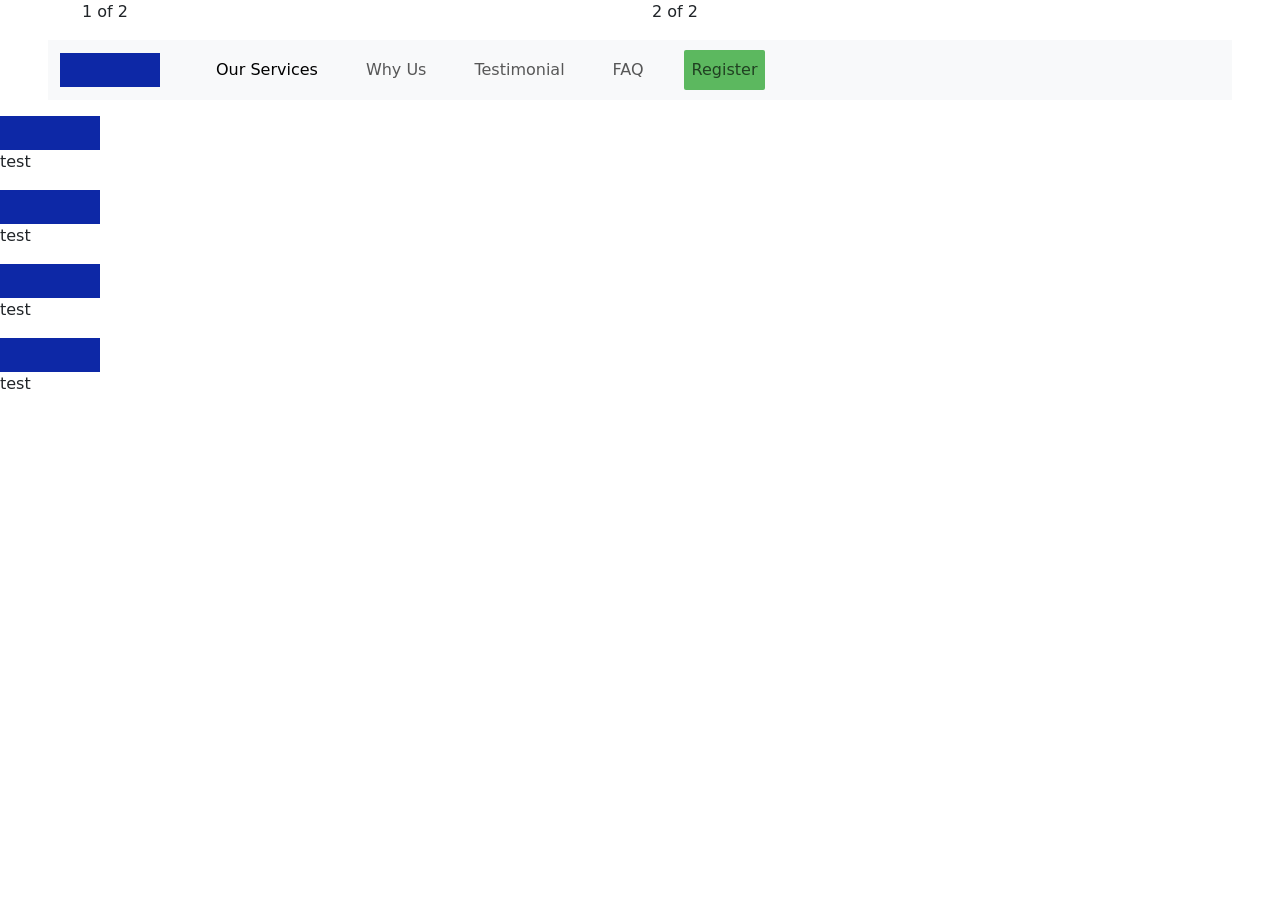
<file: LC-1/index.html>
<!DOCTYPE html>
<html lang="en">

<head>
    <meta charset="UTF-8">
    <meta http-equiv="X-UA-Compatible" content="IE=edge">
    <meta name="viewport" content="width=device-width, initial-scale=1.0">
    <title>Document</title>
    <!-- install offline bootstrap -->
    <!-- <link rel="stylesheet" href="assets/css/bootstrap-5.3.0-alpha1-dist/css/bootstrap.min.css"> -->

    <!-- install online bootstrap -->
    <link href="https://cdn.jsdelivr.net/npm/bootstrap@5.3.0-alpha1/dist/css/bootstrap.min.css" rel="stylesheet"
        integrity="sha384-GLhlTQ8iRABdZLl6O3oVMWSktQOp6b7In1Zl3/Jr59b6EGGoI1aFkw7cmDA6j6gD" crossorigin="anonymous">

    <style>
        .greeting {
            background-color: blue;
        }

        .perpisahan {
            background-color: red;
        }

        /* important */
        .navbar {
            /* background-color: black!important; */
            /* font-size: 100px; */
            /* margin: 20px 100px; */
        }

        /* css class sendiri */
        .navbar-test {
            /* background-color: black; */
        }

        .nav-button {
            background-color: #5CB85F;
            border-radius: 2px;
            border: none;
        }

        .nav-link {
            margin-left: 32px;
        }

        .body {
            background-color: greenyellow;
        }

        @media(max-width: 992px) {
            .responsive {
                display: flex;
                background-color: yellow;
                width: 100%;
                margin-top: 10px;
            }
        }

        @media(max-width: 768px) {
            .responsive {
                display: flex;
                background-color: green;
                width: 50%;
                margin-top: 10px;
            }

            body {
                background-color: burlywood;
            }
        }

        @media(max-width: 575px) {
            .responsive {
                display: inline;
                background-color: blue;
                width: 100px;
                margin-top: 10px;
            }


            body {
                background-color: white;
            }
        }
    </style>
</head>

<body>

    <div class="container">
        <div class="row">
            <div class="col">
                1 of 2
            </div>
            <div class="col">
                2 of 2
            </div>
        </div>
    </div>

    <!-- <div class="body">
        <p>ini fsw 3</p>
        <p>ini fsw 3</p>
        <p>ini fsw 3</p>
        <p>ini fsw 3</p>
        <p>ini fsw 3</p>
        <p>ini fsw 3</p>
        <p>ini fsw 3</p>
        <p>ini fsw 3</p>
        <p>ini fsw 3</p>
        <p>ini fsw 3</p>
    </div> -->

    <!-- navbar section -->
    <nav class="navbar navbar-expand-lg navbar-light bg-light mx-5 my-3">
        <div class="container-fluid">
            <a class="navbar-brand" href="#">
                <img src="assets/images/logo.svg" alt="">
            </a>
            <button class="navbar-toggler" type="button" data-bs-toggle="collapse" data-bs-target="#navbarNav"
                aria-controls="navbarNav" aria-expanded="false" aria-label="Toggle navigation">
                <span class="navbar-toggler-icon"></span>
            </button>
            <div class="collapse navbar-collapse me-auto navbar-test" id="navbarNav">
                <ul class="navbar-nav">
                    <li class="nav-item">
                        <a class="nav-link active" aria-current="page" href="#">Our Services</a>
                    </li>
                    <li class="nav-item">
                        <a class="nav-link" href="#">Why Us</a>
                    </li>
                    <li class="nav-item">
                        <a class="nav-link" href="#">Testimonial</a>
                    </li>
                    <li class="nav-item">
                        <a class="nav-link" href="#">FAQ</a>
                    </li>
                    <li class="nav-item">
                        <button class="nav-link nav-button" href="#">Register</button>
                    </li>
                </ul>
            </div>
        </div>
    </nav>

    <!-- ini adalah hello -->
    <!-- <div class="greeting">
        <h1>Hello temen2</h1>
        <p>aku imam, anak fsw 3</p>
    </div>

    <div class="perpisahan">
        <p>bye</p>
    </div>

    <h2>hi</h2>
    <h3>hello</h3>
    <h4>test</h4>

    <button>on</button>
    <button disabled>off</button>

    <a href="https://freefrontend.com/bootstrap-carousels/">test</a> -->

    <div class="responsive">
        <img src="assets/images/logo.svg" alt="">
        <p>test</p>
    </div>
    <div class="responsive">
        <img src="assets/images/logo.svg" alt="">
        <p>test</p>
    </div>
    <div class="responsive">
        <img src="assets/images/logo.svg" alt="">
        <p>test</p>
    </div>
    <div class="responsive">
        <img src="assets/images/logo.svg" alt="">
        <p>test</p>
    </div>
</body>

</html>
</file>
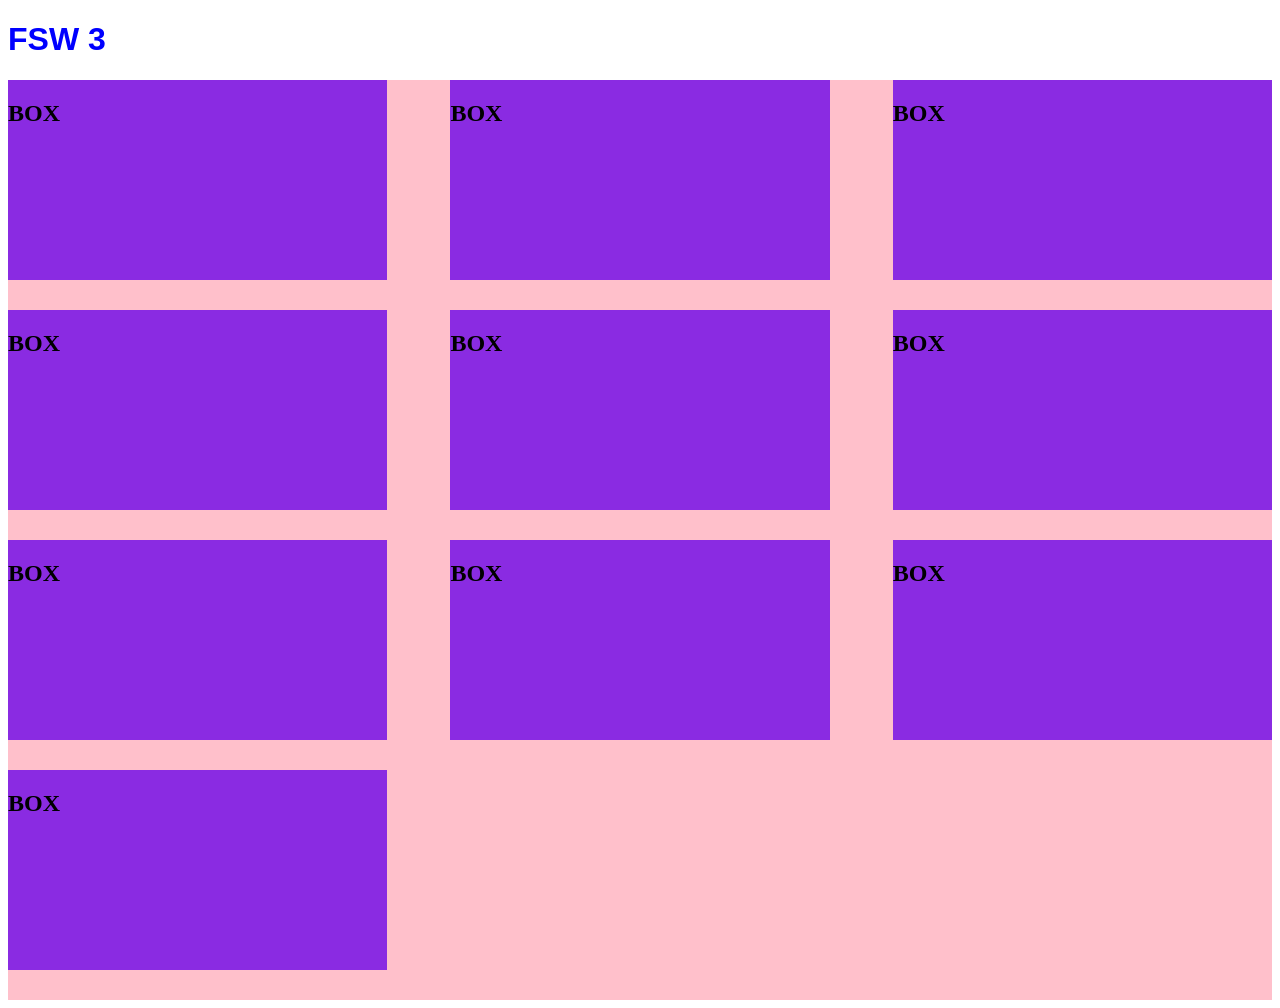
<file: LC-2/index.html>
<!DOCTYPE html>
<html lang="en">
  <head>
    <meta charset="UTF-8" />
    <meta http-equiv="X-UA-Compatible" content="IE=edge" />
    <meta name="viewport" content="width=device-width, initial-scale=1">
    <title>Responsive Practice</title>
    <link rel="stylesheet" href="index.css" />
  </head>
  <body>
    <h1>FSW 3</h1>

    <!-- cara cepet bikin div class. Ex : .col -->
    <div class="container">
        <div class="col"><h2>BOX</h2></div>
        <div class="col"><h2>BOX</h2></div>
        <div class="col"><h2>BOX</h2></div>
        <div class="col"><h2>BOX</h2></div>
        <div class="col"><h2>BOX</h2></div>
        <div class="col"><h2>BOX</h2></div>
        <div class="col"><h2>BOX</h2></div>
        <div class="col"><h2>BOX</h2></div>
        <div class="col"><h2>BOX</h2></div>
        <div class="col"><h2>BOX</h2></div>
    </div>
  </body>
  </html>
</file>
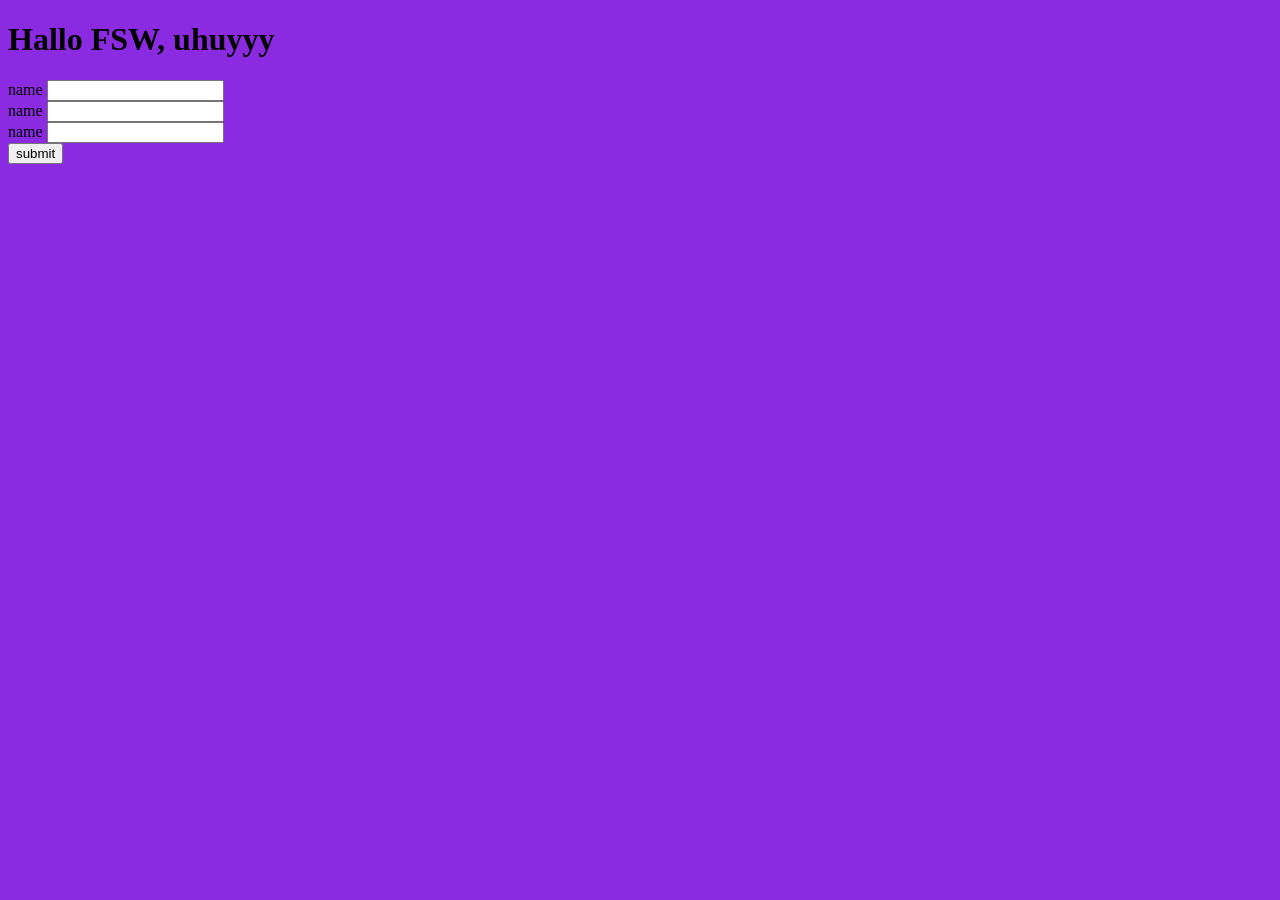
<file: LC-7-Chapter-3/index.html>
<!DOCTYPE html>
<html lang="en">
<head>
    <meta charset="UTF-8">
    <meta http-equiv="X-UA-Compatible" content="IE=edge">
    <meta name="viewport" content="width=device-width, initial-scale=1.0">
    <title>Document</title>
    <link rel="stylesheet" href="style.css" />
     <script src="./index.js" charset="utf-8"></script>
</head>
<body>
    <h1> Hallo FSW, uhuyyy</h1>
    <form action ="" class="form">
        <div>
            <label for="name">name</label>
            <input type="text">
        </div>
        <div>
            <label for="name">name</label>
            <input type="text">
        </div>
        <div>
            <label for="name">name</label>
            <input type="text">
        </div>
        <button onclick="hello()">submit</button>
    </form>

<!-- menyimpan javascript disini -->
    <!-- <script type="text/javascript">
        console.log("Hello There")
        alert('Hello FSW3');
        function hello() {
            console.log('Hello World')
        }
    </script> -->
 
<!-- Ditaruh atas -->
    <!-- <script src="./index.js" charset="utf-8">

    </script> -->


</body>
</html>
</file>
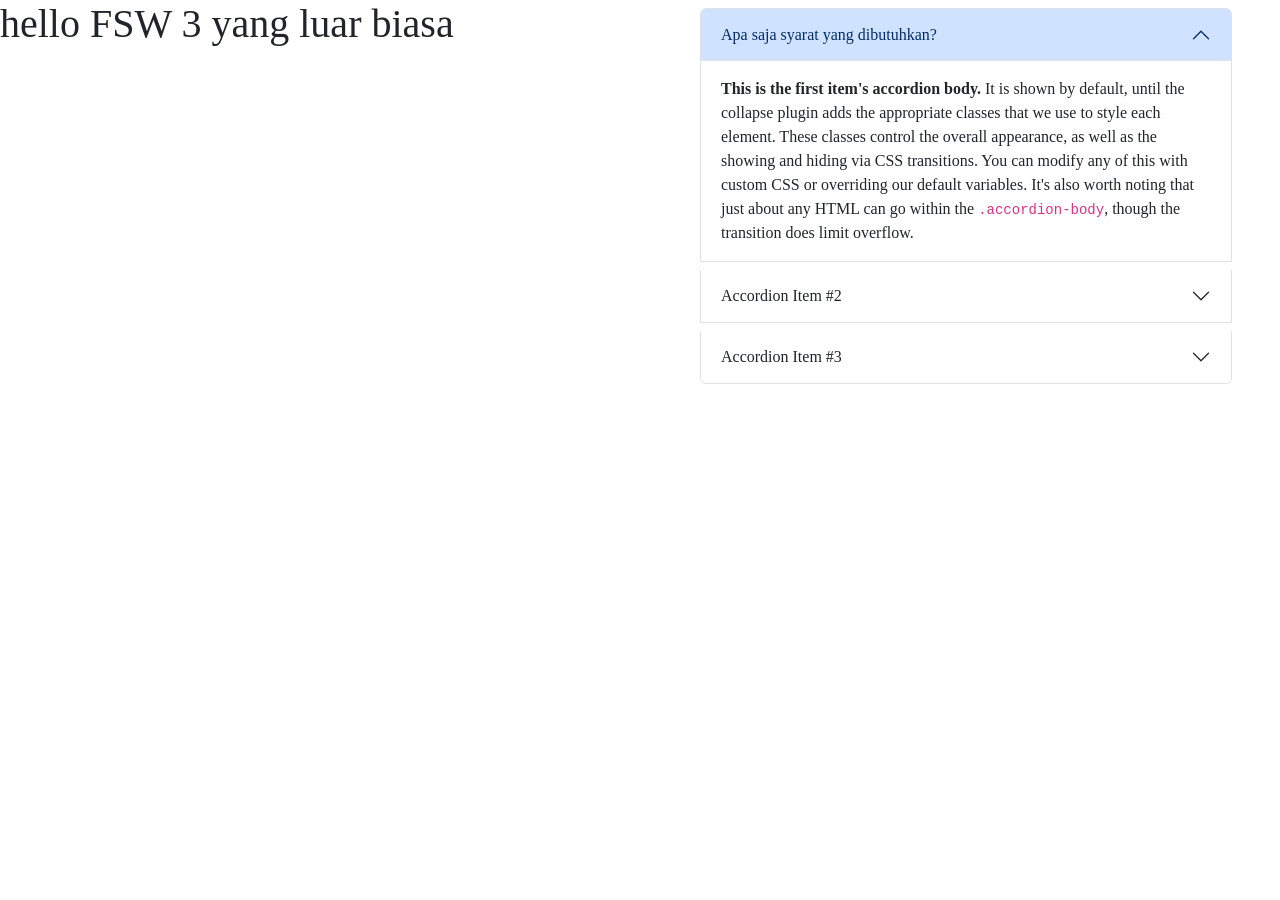
<file: LC-1/accordion.html>
<!DOCTYPE html>
<html lang="en">

<head>
    <meta charset="UTF-8">
    <meta http-equiv="X-UA-Compatible" content="IE=edge">
    <meta name="viewport" content="width=device-width, initial-scale=1.0">
    <title>Document</title>
    <link href="https://cdn.jsdelivr.net/npm/bootstrap@5.3.0-alpha1/dist/css/bootstrap.min.css" rel="stylesheet"
        integrity="sha384-GLhlTQ8iRABdZLl6O3oVMWSktQOp6b7In1Zl3/Jr59b6EGGoI1aFkw7cmDA6j6gD" crossorigin="anonymous">
    <style>
        body {
            /* font-family: 'Helvetica'; */
            font-family: 'Climate Crisis', cursive;
        }
    </style>
</head>

<body>
    <div class="row">
        <div class="col-6">
            <h1>hello FSW 3 yang luar biasa</h1>
        </div>
        <div class="col-6">
            <div class="accordion px-5" id="accordionExample">
                <div class="accordion-item mt-2">
                    <h2 class="accordion-header" id="headingOne">
                        <button class="accordion-button" type="button" data-bs-toggle="collapse"
                            data-bs-target="#collapseOne" aria-expanded="true" aria-controls="collapseOne">
                            Apa saja syarat yang dibutuhkan?
                        </button>
                    </h2>
                    <div id="collapseOne" class="accordion-collapse collapse show" aria-labelledby="headingOne"
                        data-bs-parent="#accordionExample">
                        <div class="accordion-body">
                            <strong>This is the first item's accordion body.</strong> It is shown by default, until the
                            collapse
                            plugin adds the appropriate classes that we use to style each element. These classes control
                            the
                            overall appearance, as well as the showing and hiding via CSS transitions. You can modify
                            any of
                            this with custom CSS or overriding our default variables. It's also worth noting that just
                            about
                            any
                            HTML can go within the <code>.accordion-body</code>, though the transition does limit
                            overflow.
                        </div>
                    </div>
                </div>
                <div class="accordion-item mt-2">
                    <h2 class="accordion-header" id="headingTwo">
                        <button class="accordion-button collapsed" type="button" data-bs-toggle="collapse"
                            data-bs-target="#collapseTwo" aria-expanded="false" aria-controls="collapseTwo">
                            Accordion Item #2
                        </button>
                    </h2>
                    <div id="collapseTwo" class="accordion-collapse collapse" aria-labelledby="headingTwo"
                        data-bs-parent="#accordionExample">
                        <div class="accordion-body">
                            <strong>This is the second item's accordion body.</strong> It is hidden by default, until
                            the
                            collapse plugin adds the appropriate classes that we use to style each element. These
                            classes
                            control the overall appearance, as well as the showing and hiding via CSS transitions. You
                            can
                            modify any of this with custom CSS or overriding our default variables. It's also worth
                            noting
                            that
                            just about any HTML can go within the <code>.accordion-body</code>, though the transition
                            does
                            limit
                            overflow.
                        </div>
                    </div>
                </div>
                <div class="accordion-item mt-2">
                    <h2 class="accordion-header" id="headingThree">
                        <button class="accordion-button collapsed" type="button" data-bs-toggle="collapse"
                            data-bs-target="#collapseThree" aria-expanded="false" aria-controls="collapseThree">
                            Accordion Item #3
                        </button>
                    </h2>
                    <div id="collapseThree" class="accordion-collapse collapse" aria-labelledby="headingThree"
                        data-bs-parent="#accordionExample">
                        <div class="accordion-body">
                            <strong>This is the third item's accordion body.</strong> It is hidden by default, until the
                            collapse plugin adds the appropriate classes that we use to style each element. These
                            classes
                            control the overall appearance, as well as the showing and hiding via CSS transitions. You
                            can
                            modify any of this with custom CSS or overriding our default variables. It's also worth
                            noting
                            that
                            just about any HTML can go within the <code>.accordion-body</code>, though the transition
                            does
                            limit
                            overflow.
                        </div>
                    </div>
                </div>
            </div>
        </div>
    </div>


    <script src="https://cdn.jsdelivr.net/npm/bootstrap@5.3.0-alpha1/dist/js/bootstrap.bundle.min.js"
        integrity="sha384-w76AqPfDkMBDXo30jS1Sgez6pr3x5MlQ1ZAGC+nuZB+EYdgRZgiwxhTBTkF7CXvN"
        crossorigin="anonymous"></script>
</body>

</html>
</file>
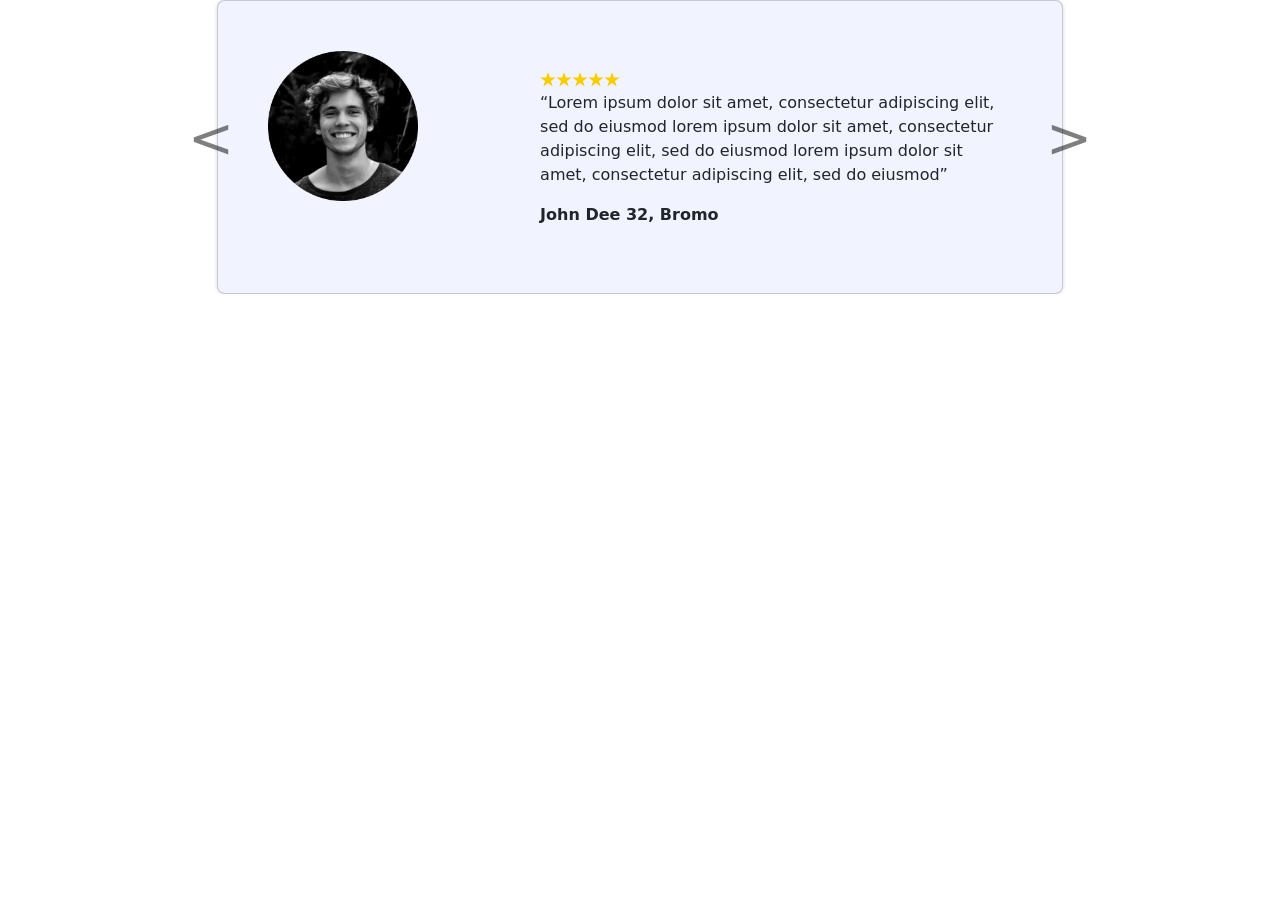
<file: LC-1/carousel.html>
<!DOCTYPE html>
<html lang="en">

<head>
    <meta charset="UTF-8">
    <meta http-equiv="X-UA-Compatible" content="IE=edge">
    <meta name="viewport" content="width=device-width, initial-scale=1.0">
    <title>Document</title>
    <link href="https://cdn.jsdelivr.net/npm/bootstrap@5.3.0-alpha1/dist/css/bootstrap.min.css" rel="stylesheet"
        integrity="sha384-GLhlTQ8iRABdZLl6O3oVMWSktQOp6b7In1Zl3/Jr59b6EGGoI1aFkw7cmDA6j6gD" crossorigin="anonymous">
    <style>
        .card-carousel {
            background: #F1F3FF;
            /* Shadow/Low */

            box-shadow: 0px 0px 4px rgba(0, 0, 0, 0.15);
            border-radius: 8px;
            padding: 50px;
        }

        .carousel-control-prev-icon,
        .carousel-control-next-icon {
            height: 100px;
            width: 100px;
            outline: black;
            /* background-size: 100%, 100%; */
            /* border-radius: 50%; */
            /* border: 1px solid black; */
            background-image: none;
        }

        .carousel-control-next {
            right: 115px !important;
        }

        .carousel-control-prev {
            left: 115px !important;
        }

        .carousel-control-next-icon:after {
            content: '>';
            font-size: 55px;
            color: black;
        }

        .carousel-control-prev-icon:after {
            content: '<';
            font-size: 55px;
            color: black;
        }
    </style>
</head>

<body>
    <div id="carouselExample" class="carousel slide">
        <div class="carousel-inner">
            <div class="carousel-item active">
                <div class="row justify-content-center">
                    <div class="col-sm-8">
                        <div class="card card-carousel">
                            <div class="row">
                                <div class="col-4">
                                    <img src="assets/images/cowok.png" alt="" style="width: 150px;height: 150px;">
                                </div>
                                <div class="col-8">
                                    <div class="card-body">
                                        <img src="assets/images/Rate.svg" alt="">
                                        <p class="card-text">“Lorem ipsum dolor sit amet, consectetur adipiscing elit,
                                            sed do eiusmod lorem ipsum dolor sit amet, consectetur adipiscing elit, sed
                                            do eiusmod lorem ipsum dolor sit amet, consectetur adipiscing elit, sed do
                                            eiusmod”</p>
                                        <p class="card-text fw-bold">John Dee 32, Bromo</p>
                                    </div>
                                </div>
                            </div>
                        </div>
                    </div>
                </div>
            </div>
            <div class="carousel-item">
                <div class="row justify-content-center">
                    <div class="col-sm-8">
                        <div class="card card-carousel">
                            <div class="row">
                                <div class="col-md-4">
                                    <img src="assets/images/cewek.png" alt="" style="width: 150px;height: 150px;">
                                </div>
                                <div class="col-md-8">
                                    <div class="card-body">
                                        <img src="assets/images/Rate.svg" alt="">
                                        <p class="card-text mt-2">“Lorem ipsum dolor sit amet, consectetur adipiscing elit,
                                            sed do eiusmod lorem ipsum dolor sit amet, consectetur adipiscing elit, sed
                                            do eiusmod lorem ipsum dolor sit amet, consectetur adipiscing elit, sed do
                                            eiusmod”</p>
                                        <p class="card-text fw-bold">John Dee 32, Bromo</p>
                                    </div>
                                </div>
                            </div>
                        </div>
                    </div>
                </div>
            </div>
            <div class="carousel-item">
                <div class="row justify-content-center">
                    <div class="col-sm-8">
                        <div class="card card-carousel">
                            <div class="row">
                                <div class="col-4">
                                    <img src="assets/images/cowok.png" alt="" style="width: 150px;height: 150px;">
                                </div>
                                <div class="col-8">
                                    <div class="card-body">
                                        <img src="assets/images/Rate.svg" alt="">
                                        <p class="card-text">“Lorem ipsum dolor sit amet, consectetur adipiscing elit,
                                            sed do eiusmod lorem ipsum dolor sit amet, consectetur adipiscing elit, sed
                                            do eiusmod lorem ipsum dolor sit amet, consectetur adipiscing elit, sed do
                                            eiusmod”</p>
                                        <p class="card-text fw-bold">John Dee 32, Bromo</p>
                                    </div>
                                </div>
                            </div>
                        </div>
                    </div>
                </div>
            </div>
        </div>
        <button class="carousel-control-prev" type="button" data-bs-target="#carouselExample" data-bs-slide="prev">
            <span class="carousel-control-prev-icon" aria-hidden="true"></span>
            <span class="visually-hidden">Previous</span>
        </button>
        <button class="carousel-control-next" type="button" data-bs-target="#carouselExample" data-bs-slide="next">
            <span class="carousel-control-next-icon" aria-hidden="true"></span>
            <span class="visually-hidden">Next</span>
        </button>
    </div>

    <script src="https://cdn.jsdelivr.net/npm/bootstrap@5.3.0-alpha1/dist/js/bootstrap.bundle.min.js"
        integrity="sha384-w76AqPfDkMBDXo30jS1Sgez6pr3x5MlQ1ZAGC+nuZB+EYdgRZgiwxhTBTkF7CXvN"
        crossorigin="anonymous"></script>
</body>

</html>
</file>
<file: LC-2/index.css>
h1 {
    color :blue;
    font-family: 'Helvetica';
}

.container {
    background-color: pink;
    display: flex;
    flex-wrap: wrap;
    justify-content: space-between;
}

.col {
    background-color: blueviolet;
    min-height: 200px;
    width: 30%;
    /* display: inline-block; */
    margin-bottom: 30px;
}

/* tablet */
@media (max-width: 768px){
    h1 {
        color: yellow;
        font-family: 'Franklin Gothic Medium', 'Arial Narrow', Arial, sans-serif;
        font-size: 50px;
    }

    .col {
        width: 40%;
    }
}

/* HP */
@media (max-width: 400px){
    h1 {
        color: red;
        font-size: 80px;
    }

    .col {
        width: 100%;
    }
}
</file>
<file: LC-7-Chapter-3/style.css>
body{
    background-color: blueviolet;
}
</file>
